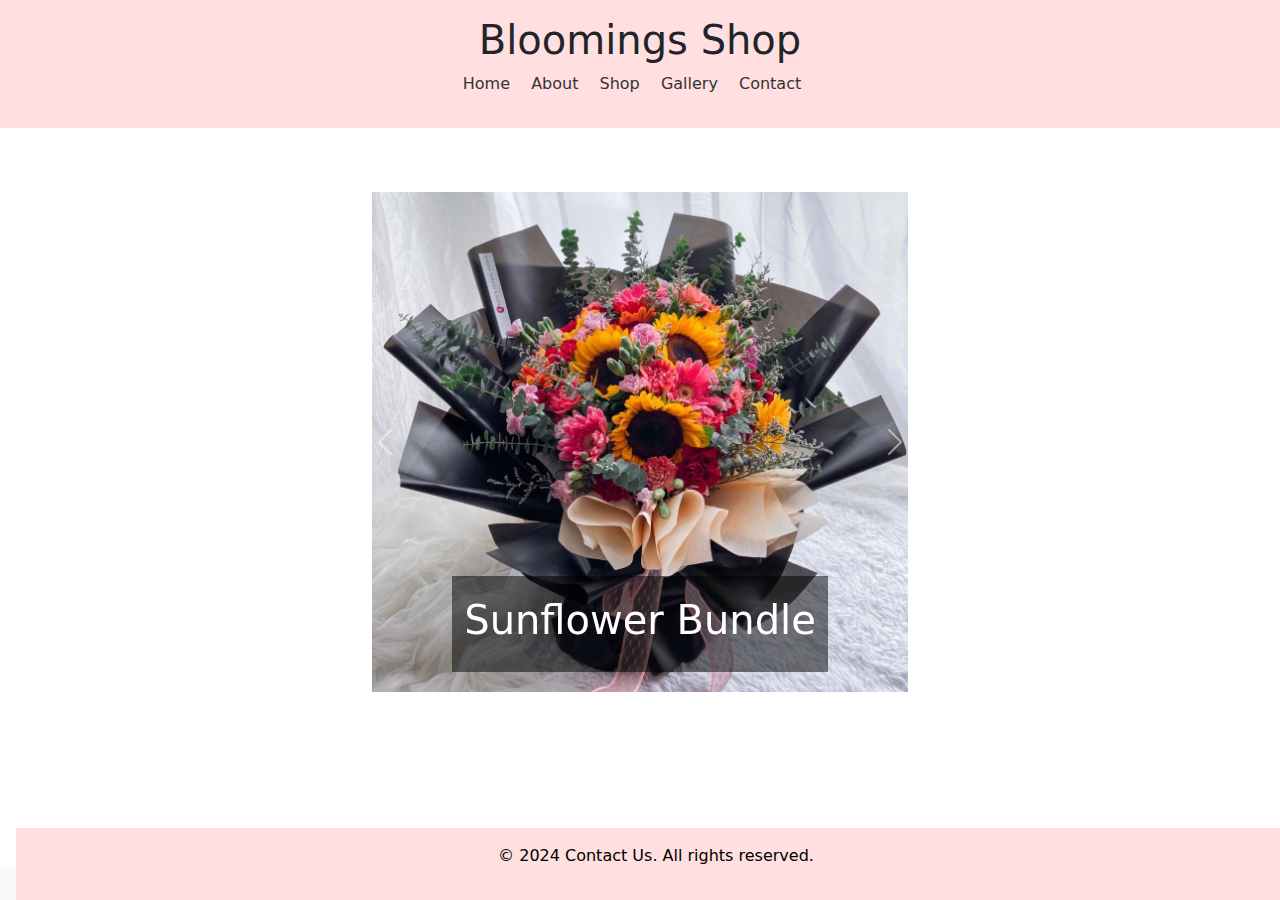
<file: index.html>
<!DOCTYPE html>
<html lang="en">
<head>
    <meta charset="UTF-8">
    <meta name="viewport" content="width=device-width, initial-scale=1.0">
    <title>Bloomings Shop - Home</title>
    <link rel="stylesheet" href="styles.css">
    <link href="https://cdn.jsdelivr.net/npm/bootstrap@5.3.3/dist/css/bootstrap.min.css" rel="stylesheet" integrity="sha384-QWTKZyjpPEjISv5WaRU9OFeRpok6YctnYmDr5pNlyT2bRjXh0JMhjY6hW+ALEwIH" crossorigin="anonymous">
</head>
<body>
    <header>
        <h1>Bloomings Shop</h1>
        <nav>
            <ul>
                <li><a href="index.html">Home</a></li>
                <li><a href="about.html">About</a></li>
                <li><a href="shop.html">Shop</a></li>
                <li><a href="gallery.html">Gallery</a></li>
                <li><a href="contact.html">Contact</a></li>
            </ul>
        </nav>    
    </header>

    <main>
        <div id="carouselExampleCaptions" class="carousel slide" data-bs-ride="carousel">
            <div class="carousel-indicators">
                <button type="button" data-bs-target="#carouselExampleCaptions" data-bs-slide-to="0" class="active" aria-current="true" aria-label="Slide 1"></button>
                <button type="button" data-bs-target="#carouselExampleCaptions" data-bs-slide-to="1" aria-label="Slide 2"></button>
                <button type="button" data-bs-target="#carouselExampleCaptions" data-bs-slide-to="2" aria-label="Slide 3"></button>
            </div>
            <div class="carousel-inner">
                <div class="carousel-item active">
                    <img src="sunflowers.jpg" class="d-block w-100" alt="Sunflower Bundle">
                    <div class="carousel-caption d-none d-md-block">
                        <h5>Sunflower Bundle</h5>
                    </div>
                </div>
                <div class="carousel-item">
                    <img src="yellow.jpeg" class="d-block w-100" alt="Yellow Bundle">
                    <div class="carousel-caption d-none d-md-block">
                        <h5>Yellow Bundle</h5>
                    </div>
                </div>
                <div class="carousel-item">
                    <img src="blue.jpeg" class="d-block w-100" alt="Blue Bundle">
                    <div class="carousel-caption d-none d-md-block">
                        <h5>Blue Bundle</h5>
                    </div>
                </div>
            </div>
            <button class="carousel-control-prev" type="button" data-bs-target="#carouselExampleCaptions" data-bs-slide="prev">
                <span class="carousel-control-prev-icon" aria-hidden="true"></span>
                <span class="visually-hidden">Previous</span>
            </button>
            <button class="carousel-control-next" type="button" data-bs-target="#carouselExampleCaptions" data-bs-slide="next">
                <span class="carousel-control-next-icon" aria-hidden="true"></span>
                <span class="visually-hidden">Next</span>
            </button>
        </div>
    </main>

    <footer class="footer mt-auto py-3 bg-light">
        <footer>
            <p>&copy; 2024 Contact Us. All rights reserved.</p>
        </footer>
    </footer>

    <script src="https://cdn.jsdelivr.net/npm/bootstrap@5.3.3/dist/js/bootstrap.bundle.min.js" integrity="sha384-YvpcrYf0tY3lHB60NNkmXc5s9fDVZLESaAA55NDzOxhy9GkcIdslK1eN7N6jIeHz" crossorigin="anonymous"></script>
</body>
</html>
</file>
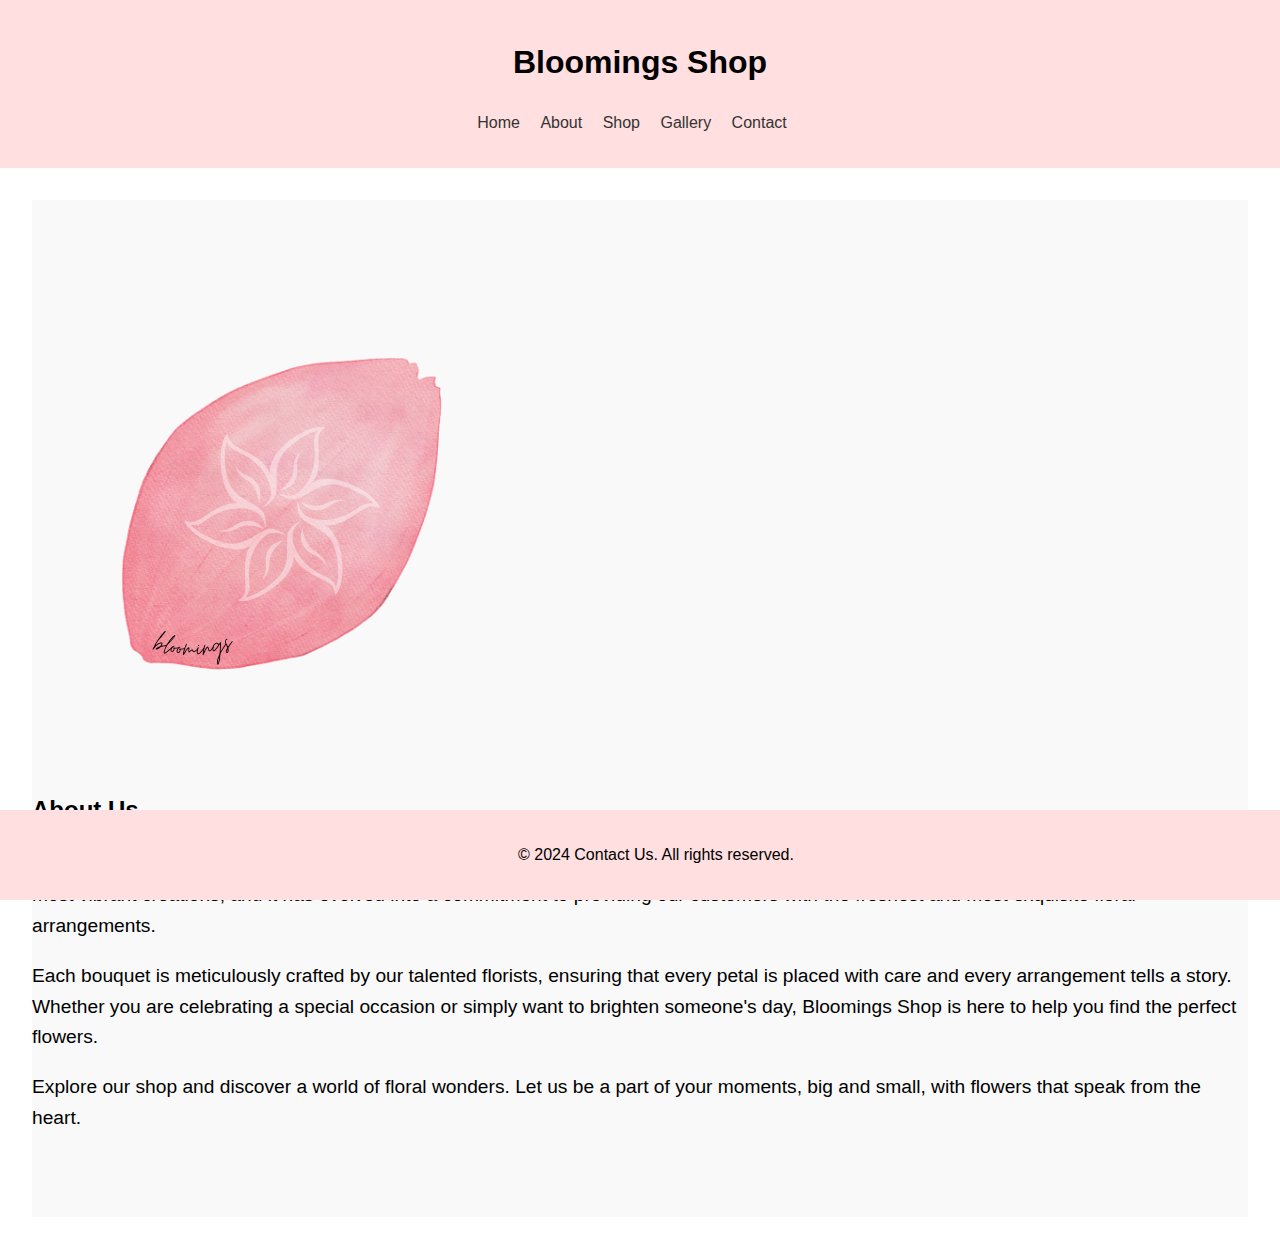
<file: about.html>
<!DOCTYPE html>
<html lang="en">
<head>
    <meta charset="UTF-8">
    <meta name="viewport" content="width=device-width, initial-scale=1.0">
    <title>About Us - Flower Shop</title>
    <link rel="stylesheet" href="styles.css">
</head>
<body>
    <header>
        <h1>Bloomings Shop</h1>
        <nav>
            <ul>
                <li><a href="index.html">Home</a></li>
                <li><a href="about.html">About</a></li>
                <li><a href="shop.html">Shop</a></li>
                <li><a href="gallery.html">Gallery</a></li>
                <li><a href="contact.html">Contact</a></li>
            </ul>
        </nav>    </header>
    <main>
        <section class="about-section">
            <div class="container">
                <div class="row">
                    <div class="col-lg-6">
                        <img src="bloomingslogo.png" class="img-fluid rounded-circle about-img" alt="About Image">
                    </div>
                    <div class="col-lg-6">
                        <h2 class="section-title">About Us</h2>
                        <p class="section-text">At Bloomings Shop, we are passionate about bringing the beauty of flowers into your life. Our journey began with a simple love for nature's most vibrant creations, and it has evolved into a commitment to providing our customers with the freshest and most exquisite floral arrangements.</p>
                        <p class="section-text">Each bouquet is meticulously crafted by our talented florists, ensuring that every petal is placed with care and every arrangement tells a story. Whether you are celebrating a special occasion or simply want to brighten someone's day, Bloomings Shop is here to help you find the perfect flowers.</p>
                        <p class="section-text">Explore our shop and discover a world of floral wonders. Let us be a part of your moments, big and small, with flowers that speak from the heart.</p>
                    </div>
                </div>
            </div>
        </section>
    </main>
    <footer>
        <p>&copy; 2024 Contact Us. All rights reserved.</p>
    </footer>
    <script src="script.js"></script>
</body>
</html>
</file>
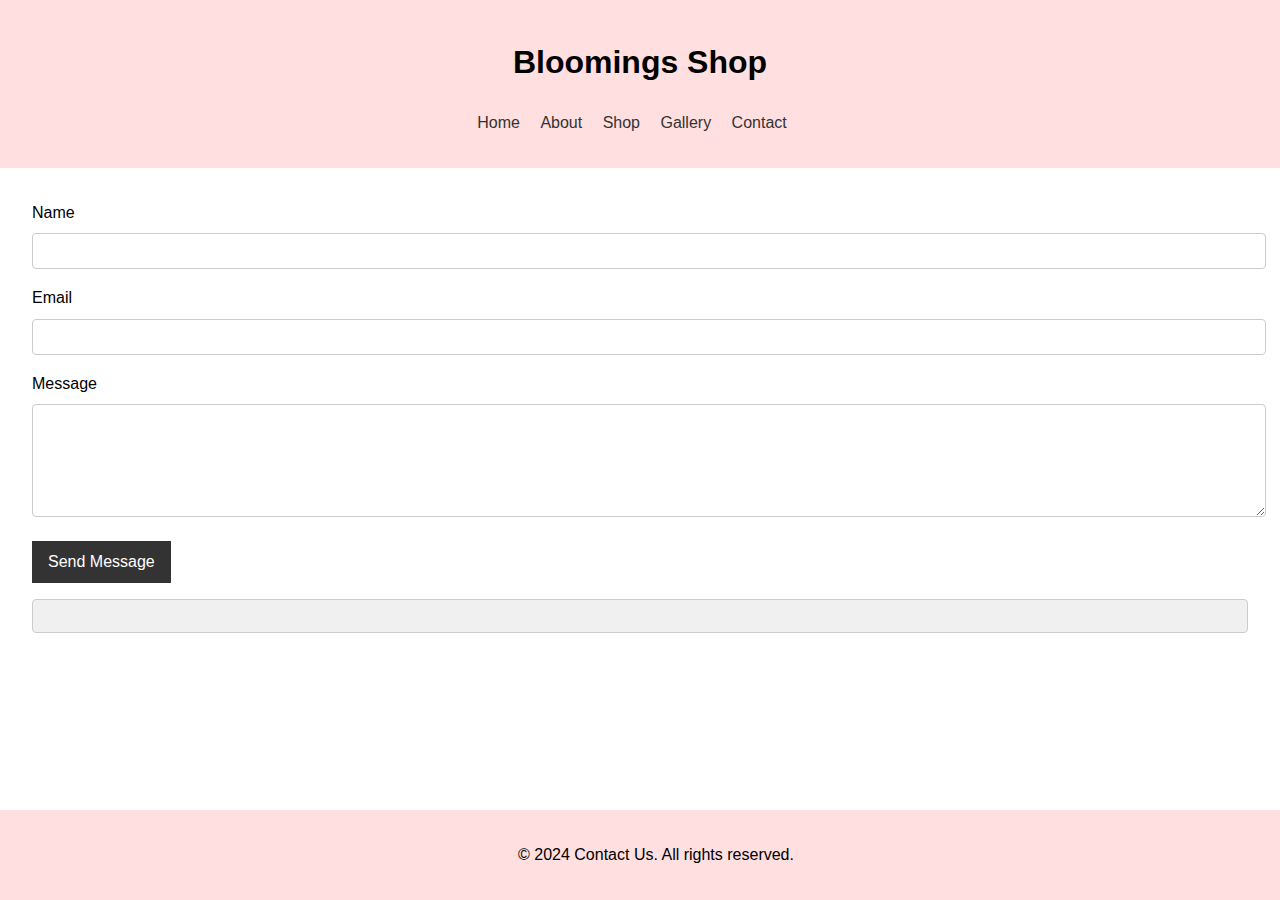
<file: contact.html>
<!DOCTYPE html>
<html lang="en">
<head>
    <meta charset="UTF-8">
    <meta name="viewport" content="width=device-width, initial-scale=1.0">
    <title>About Us - Flower Shop</title>
    <link rel="stylesheet" href="styles.css">
</head>
<body>
    <header>
        <h1>Bloomings Shop</h1>
        <nav>
            <ul>
                <li><a href="index.html">Home</a></li>
                <li><a href="about.html">About</a></li>
                <li><a href="shop.html">Shop</a></li>
                <li><a href="gallery.html">Gallery</a></li>
                <li><a href="contact.html">Contact</a></li>
            </ul>
        </nav>    </header>
    <main>
        <form id="contactForm" class="contact-form" action="#" method="POST">
            <div class="form-group">
                <label for="name">Name</label>
                <input type="text" id="name" name="name" required>
            </div>
            <div class="form-group">
                <label for="email">Email</label>
                <input type="email" id="email" name="email" required>
            </div>
            <div class="form-group">
                <label for="message">Message</label>
                <textarea id="message" name="message" rows="5" required></textarea>
            </div>
            <button type="submit">Send Message</button>
        </form>
        <div id="response" class="response"></div>
    </main>
    <footer>
        <p>&copy; 2024 Contact Us. All rights reserved.</p>
    </footer>
</main>
 
    <script src="script.js"></script>
</body>
</html>
</file>
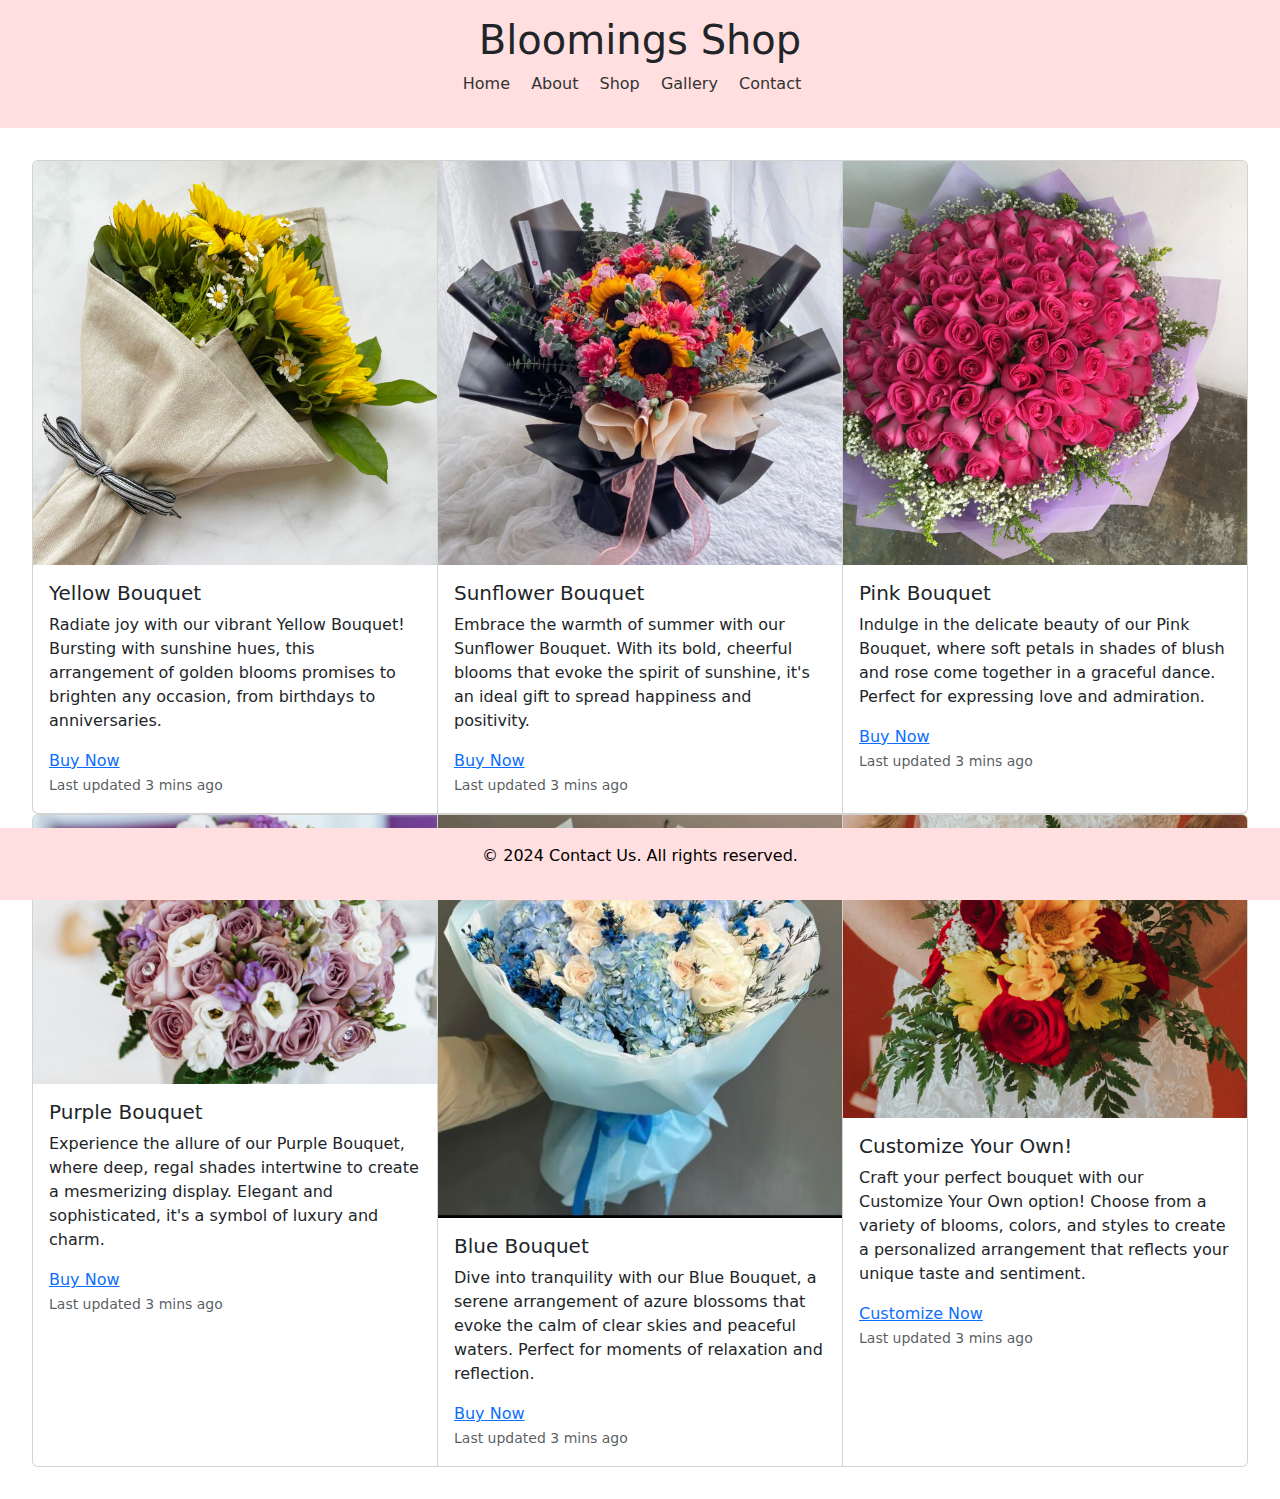
<file: gallery.html>
<!DOCTYPE html>
<html lang="en">
<head>
    <meta charset="UTF-8">
    <meta name="viewport" content="width=device-width, initial-scale=1.0">
    <title>About Us - Flower Shop</title>
    <link rel="stylesheet" href="styles.css">
    <link href="https://cdn.jsdelivr.net/npm/bootstrap@5.3.3/dist/css/bootstrap.min.css" rel="stylesheet" integrity="sha384-QWTKZyjpPEjISv5WaRU9OFeRpok6YctnYmDr5pNlyT2bRjXh0JMhjY6hW+ALEwIH" crossorigin="anonymous">

</head>
<body>
    <header>
        <h1>Bloomings Shop</h1>
        <nav>
            <ul>
                <li><a href="index.html">Home</a></li>
                <li><a href="about.html">About</a></li>
                <li><a href="shop.html">Shop</a></li>
                <li><a href="gallery.html">Gallery</a></li>
                <li><a href="contact.html">Contact</a></li>
            </ul>
        </nav>    </header>
    <main>
        <div class="card-group">
            <div class="card">
              <img src="yellow.jpeg" class="card-img-top" alt="...">
              <div class="card-body">
                <h5 class="card-title">Yellow Bouquet</h5>
                <p class="card-text">Radiate joy with our vibrant Yellow Bouquet! Bursting with sunshine hues, this arrangement of golden blooms promises to brighten any occasion, from birthdays to anniversaries.</p>
                <a href="#" class="card-link">Buy Now</a>
                <p class="card-text"><small class="text-body-secondary">Last updated 3 mins ago</small></p>
              </div>
            </div>
            <div class="card">
              <img src="sunflowers.jpg" class="card-img-top" alt="...">
              <div class="card-body">
                <h5 class="card-title">Sunflower Bouquet</h5>
                <p class="card-text">Embrace the warmth of summer with our Sunflower Bouquet. With its bold, cheerful blooms that evoke the spirit of sunshine, it's an ideal gift to spread happiness and positivity.</p>
                <a href="#" class="card-link">Buy Now</a>
                <p class="card-text"><small class="text-body-secondary">Last updated 3 mins ago</small></p>
              </div>
            </div>
            <div class="card">
              <img src="pink.jpeg" class="card-img-top" alt="...">
              <div class="card-body">
                <h5 class="card-title">Pink Bouquet</h5>
                <p class="card-text">Indulge in the delicate beauty of our Pink Bouquet, where soft petals in shades of blush and rose come together in a graceful dance. Perfect for expressing love and admiration.</p>
                <a href="#" class="card-link">Buy Now</a>
                <p class="card-text"><small class="text-body-secondary">Last updated 3 mins ago</small></p>
              </div>
            </div>
          </div>
    
          <div class="card-group">
            <div class="card">
              <img src="lavander.jpeg" class="card-img-top" alt="...">
              <div class="card-body">
                <h5 class="card-title">Purple Bouquet</h5>
                <p class="card-text">Experience the allure of our Purple Bouquet, where deep, regal shades intertwine to create a mesmerizing display. Elegant and sophisticated, it's a symbol of luxury and charm.</p>
                <a href="#" class="card-link">Buy Now</a>
                <p class="card-text"><small class="text-body-secondary">Last updated 3 mins ago</small></p>
              </div>
            </div>
            <div class="card">
              <img src="blue.jpeg" class="card-img-top" alt="...">
              <div class="card-body">
                <h5 class="card-title">Blue Bouquet</h5>
                <p class="card-text">Dive into tranquility with our Blue Bouquet, a serene arrangement of azure blossoms that evoke the calm of clear skies and peaceful waters. Perfect for moments of relaxation and reflection.</p>
                <a href="#" class="card-link">Buy Now</a>
                <p class="card-text"><small class="text-body-secondary">Last updated 3 mins ago</small></p>
              </div>
            </div>
            <div class="card">
              <img src="customize.jpeg" class="card-img-top" alt="...">
              <div class="card-body">
                <h5 class="card-title">Customize Your Own!</h5>
                <p class="card-text">Craft your perfect bouquet with our Customize Your Own option! Choose from a variety of blooms, colors, and styles to create a personalized arrangement that reflects your unique taste and sentiment.</p>
                <a href="#" class="card-link">Customize Now</a>
                <p class="card-text"><small class="text-body-secondary">Last updated 3 mins ago</small></p>
              </div>
            </div>
          </div>
        </main>
        <script src="https://cdn.jsdelivr.net/npm/bootstrap@5.3.3/dist/js/bootstrap.bundle.min.js" integrity="sha384-YvpcrYf0tY3lHB60NNkmXc5s9fDVZLESaAA55NDzOxhy9GkcIdslK1eN7N6jIeHz" crossorigin="anonymous"></script>

        <footer>
            <p>&copy; 2024 Contact Us. All rights reserved.</p>
        </footer>
    <script src="script.js"></script>
</body>
</html>
</file>
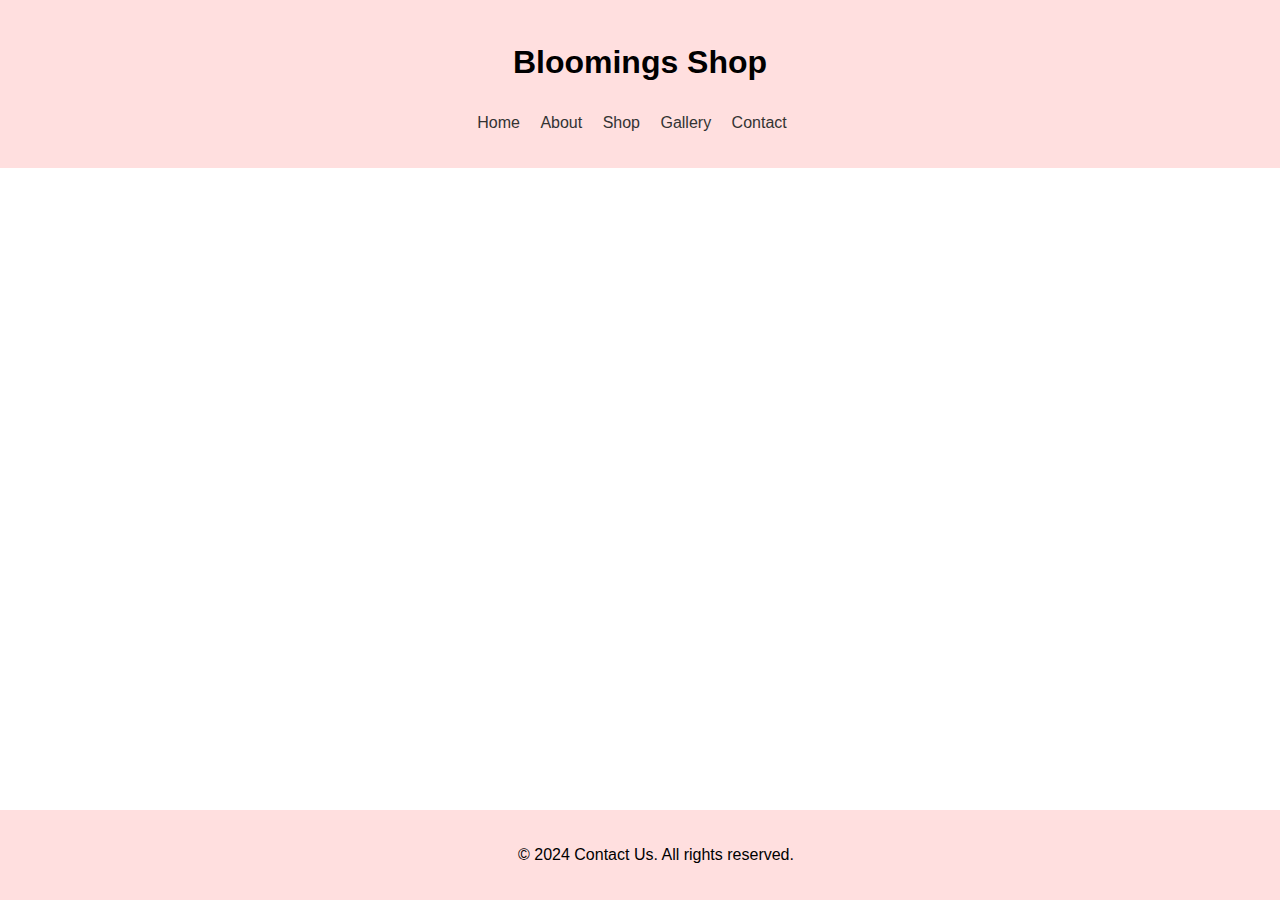
<file: shop.html>
<!DOCTYPE html>
<html lang="en">
<head>
    <meta charset="UTF-8">
    <meta name="viewport" content="width=device-width, initial-scale=1.0">
    <title>About Us - Flower Shop</title>
    <link rel="stylesheet" href="styles.css">
</head>
<body>
    <header>
        <h1>Bloomings Shop</h1>
        <nav>
            <ul>
                <li><a href="index.html">Home</a></li>
                <li><a href="about.html">About</a></li>
                <li><a href="shop.html">Shop</a></li>
                <li><a href="gallery.html">Gallery</a></li>
                <li><a href="contact.html">Contact</a></li>
            </ul>
        </nav>    </header>
    <main>
        <!-- Content specific to each page -->
    </main>
    <footer>
        <p>&copy; 2024 Contact Us. All rights reserved.</p>
    </footer>
    <script src="script.js"></script>
</body>
</html>
</file>
<file: styles.css>
body {
    font-family: Arial, sans-serif;
    line-height: 1.6;
    margin: 0;
    padding: 0;
}

header {
    background-color: #ffdfdf;
    padding: 1rem;
    text-align: center;
}

nav ul {
    list-style-type: none;
    padding: 0;
}

nav ul li {
    display: inline;
    margin-right: 1rem;
}

nav ul li a {
    text-decoration: none;
    color: #333;
}

nav ul li a:hover {
    color: #666;
}

main {
    padding: 2rem;
}

footer {
    background-color: #ffdfdf;
    color: #000000;
    text-align: center;
    padding: 1rem;
    position: fixed;
    bottom: 0;
    width: 100%;
}

/* index */
/* Global styles */
body {
    font-family: Arial, sans-serif;
    line-height: 1.6;
    margin: 0;
    padding: 0;
}

.carousel-item img {
    height: 500px; /* Adjust height as needed */
    object-fit: cover; /* Ensure images cover entire carousel item */
}

.carousel-caption {
    background-color: rgba(0, 0, 0, 0.5); /* Semi-transparent black background for captions */
    padding: 10px;
}

.carousel-caption h5 {
    color: #fff;
    font-size: 2.5rem;
}


/* contact */


.form-group {
    margin-bottom: 1rem;
}

label {
    display: block;
    margin-bottom: 0.5rem;
}

input[type="text"],
input[type="email"],
textarea {
    width: 100%;
    padding: 0.5rem;
    font-size: 1rem;
    border: 1px solid #ccc;
    border-radius: 4px;
}

button {
    background-color: #333;
    color: #fff;
    border: none;
    padding: 0.75rem 1rem;
    font-size: 1rem;
    cursor: pointer;
}

button:hover {
    background-color: #555;
}

.response {
    margin-top: 1rem;
    padding: 1rem;
    background-color: #f0f0f0;
    border: 1px solid #ccc;
    border-radius: 4px;
}

.carousel {
    max-width: 600px;
    margin: 0 auto;
    padding: 2rem;
}



.section-text {
    font-size: 1.2rem;
    line-height: 1.6;
}

.about-section {
    padding: 4rem 0;
    background-color: #f9f9f9; /* Light grey background color */
}

.about-img {
    max-width: 100%;
}
</file>
